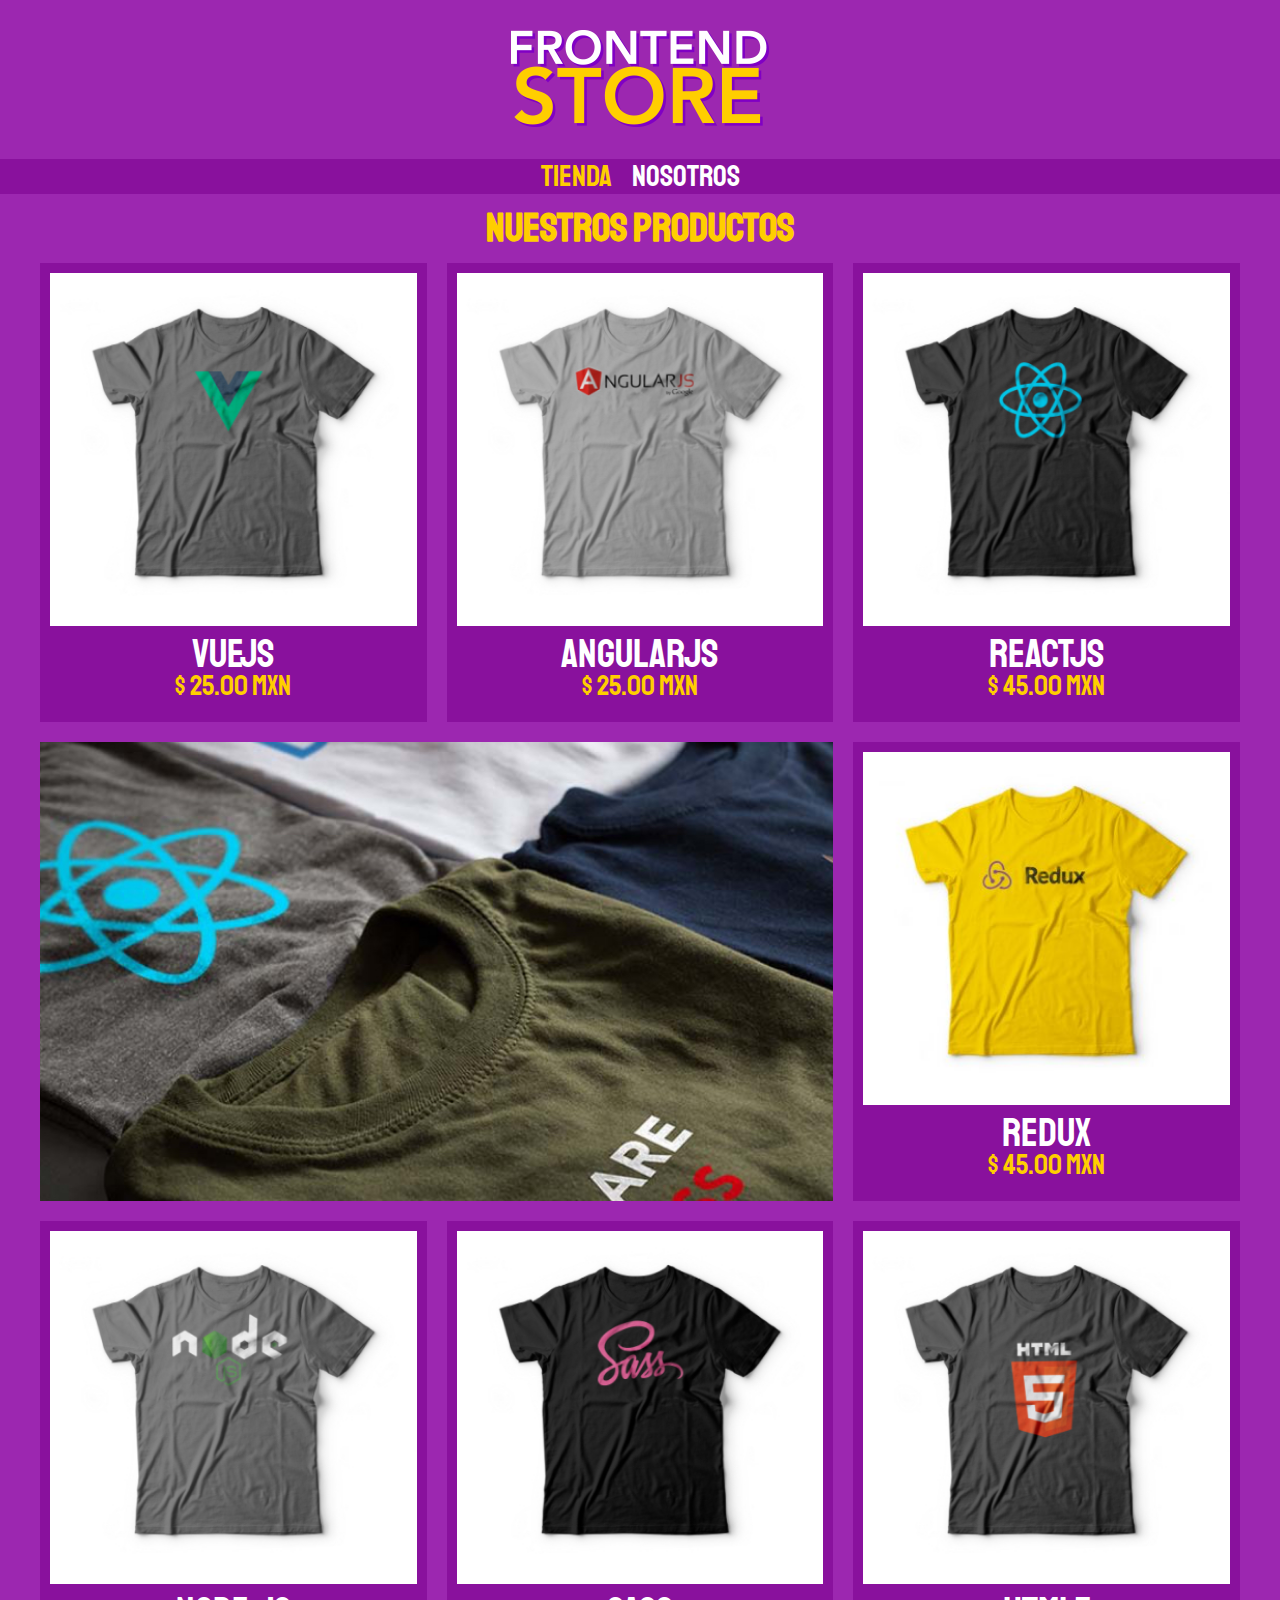
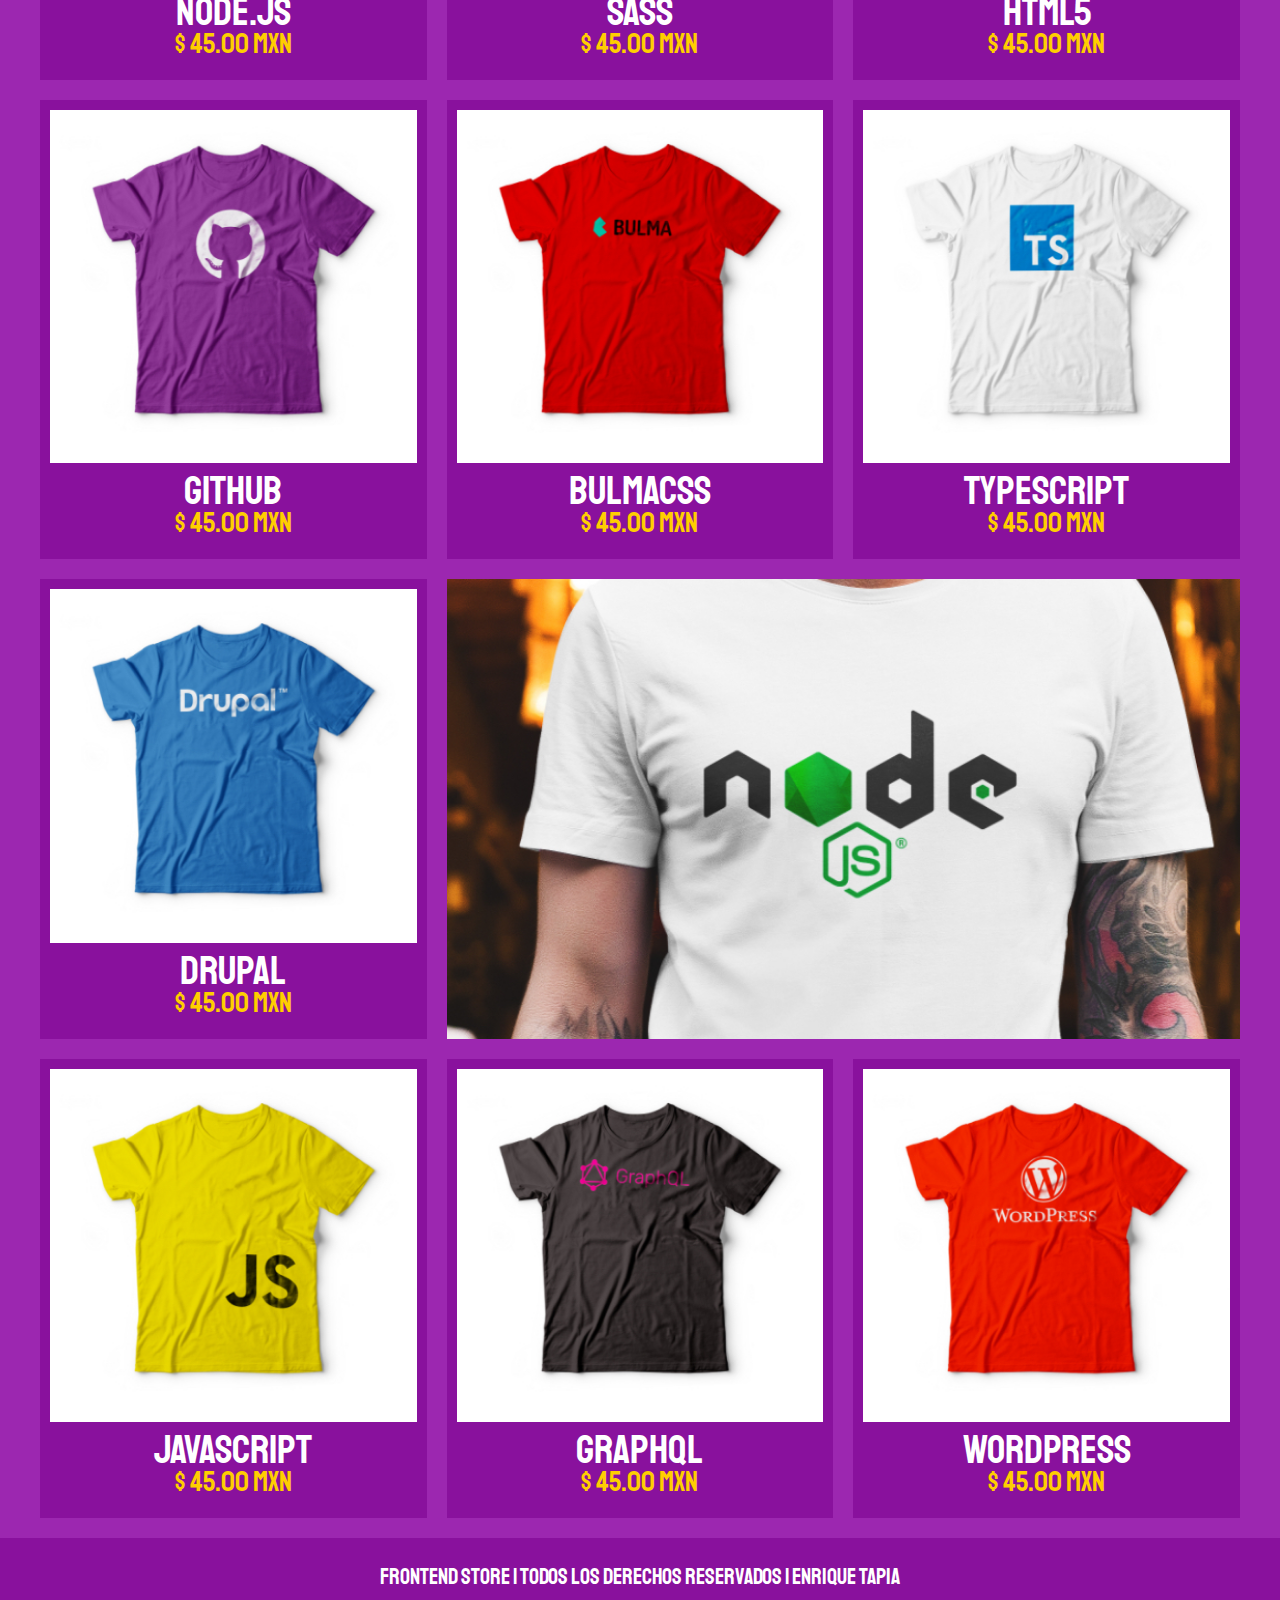
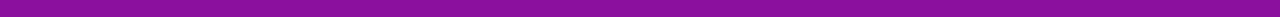
<file: index.html>
<!DOCTYPE html>
<html lang="en">
<head>
    <meta charset="UTF-8">
    <meta name="viewport" content="width=device-width, initial-scale=1.0">
    <link rel="preconnect" href="https://fonts.googleapis.com">
    <link rel="preconnect" href="https://fonts.gstatic.com" crossorigin>
    <link href="https://fonts.googleapis.com/css2?family=Oswald:wght@400;500;700&family=Staatliches&display=swap" rel="stylesheet">
    <link rel="stylesheet" href="css/normalize.css">
    <link rel="stylesheet" href="css/estilos.css">
    <title>Frontend Store | Inicio</title>
</head>
<body>
    <header class="header">
        <a href="index.html">
            <img class="header__logo" src="img/logo.png" alt="logotipo de la empresa">
        </a>
    </header>

    <nav class="navegacion">
        <a class="navegacion__enlace navegacion__enlace--activo" href="index.html">Tienda</a>
        <a class="navegacion__enlace" href="nosotros.html">Nosotros</a>
    </nav>

    <main class="contenedor">
        <h1>Nuestros productos</h1>
        <div class="grid">
            <div class="producto">
                <a href="producto.html">
                    <img class="producto__imagen" src="img/1.jpg" alt="imagen de camiseta">
                    <div class="producto__información">
                        <p class="producto__nombre">VueJS</p>
                        <p class="producto__precio">$ 25.00 MXN</p>
                    </div>
                </a>
            </div> <!-- PRODUCTO -->

            <div class="producto">
                <a href="producto.html">
                    <img class="producto__imagen" src="img/2.jpg" alt="imagen de camiseta">
                    <div class="producto__información">
                        <p class="producto__nombre">AngularJS</p>
                        <p class="producto__precio">$ 25.00 MXN</p>
                    </div>
                </a>
            </div> <!-- PRODUCTO -->

            <div class="producto">
                <a href="producto.html">
                    <img class="producto__imagen" src="img/3.jpg" alt="imagen de camiseta">
                    <div class="producto__información">
                        <p class="producto__nombre">ReactJS</p>
                        <p class="producto__precio">$ 45.00 MXN</p>
                    </div>
                </a>
            </div> <!-- PRODUCTO -->

            <div class="producto">
                <a href="producto.html">
                    <img class="producto__imagen" src="img/4.jpg" alt="imagen de camiseta">
                    <div class="producto__información">
                        <p class="producto__nombre">Redux</p>
                        <p class="producto__precio">$ 45.00 MXN</p>
                    </div>
                </a>
            </div> <!-- PRODUCTO -->

            <div class="producto">
                <a href="producto.html">
                    <img class="producto__imagen" src="img/5.jpg" alt="imagen de camiseta">
                    <div class="producto__información">
                        <p class="producto__nombre">Node.js</p>
                        <p class="producto__precio">$ 45.00 MXN</p>
                    </div>
                </a>
            </div> <!-- PRODUCTO -->

            <div class="producto">
                <a href="producto.html">
                    <img class="producto__imagen" src="img/6.jpg" alt="imagen de camiseta">
                    <div class="producto__información">
                        <p class="producto__nombre">SASS</p>
                        <p class="producto__precio">$ 45.00 MXN</p>
                    </div>
                </a>
            </div> <!-- PRODUCTO -->

            <div class="producto">
                <a href="producto.html">
                    <img class="producto__imagen" src="img/7.jpg" alt="imagen de camiseta">
                    <div class="producto__información">
                        <p class="producto__nombre">HTML5</p>
                        <p class="producto__precio">$ 45.00 MXN</p>
                    </div>
                </a>
            </div> <!-- PRODUCTO -->

            <div class="producto">
                <a href="producto.html">
                    <img class="producto__imagen" src="img/8.jpg" alt="imagen de camiseta">
                    <div class="producto__información">
                        <p class="producto__nombre">GitHub</p>
                        <p class="producto__precio">$ 45.00 MXN</p>
                    </div>
                </a>
            </div> <!-- PRODUCTO -->

            <div class="producto">
                <a href="producto.html">
                    <img class="producto__imagen" src="img/9.jpg" alt="imagen de camiseta">
                    <div class="producto__información">
                        <p class="producto__nombre">BulmaCSS</p>
                        <p class="producto__precio">$ 45.00 MXN</p>
                    </div>
                </a>
            </div> <!-- PRODUCTO -->

            <div class="producto">
                <a href="producto.html">
                    <img class="producto__imagen" src="img/10.jpg" alt="imagen de camiseta">
                    <div class="producto__información">
                        <p class="producto__nombre">TypeScript</p>
                        <p class="producto__precio">$ 45.00 MXN</p>
                    </div>
                </a>
            </div> <!-- PRODUCTO -->

            <div class="producto">
                <a href="producto.html">
                    <img class="producto__imagen" src="img/11.jpg" alt="imagen de camiseta">
                    <div class="producto__información">
                        <p class="producto__nombre">Drupal</p>
                        <p class="producto__precio">$ 45.00 MXN</p>
                    </div>
                </a>
            </div> <!-- PRODUCTO -->

            <div class="producto">
                <a href="producto.html">
                    <img class="producto__imagen" src="img/12.jpg" alt="imagen de camiseta">
                    <div class="producto__información">
                        <p class="producto__nombre">JavaScript</p>
                        <p class="producto__precio">$ 45.00 MXN</p>
                    </div>
                </a>
            </div> <!-- PRODUCTO -->

            <div class="producto">
                <a href="producto.html">
                    <img class="producto__imagen" src="img/13.jpg" alt="imagen de camiseta">
                    <div class="producto__información">
                        <p class="producto__nombre">GraphQL</p>
                        <p class="producto__precio">$ 45.00 MXN</p>
                    </div>
                </a>
            </div> <!-- PRODUCTO -->

            <div class="producto">
                <a href="producto.html">
                    <img class="producto__imagen" src="img/14.jpg" alt="imagen de camiseta">
                    <div class="producto__información">
                        <p class="producto__nombre">WordPress</p>
                        <p class="producto__precio">$ 45.00 MXN</p>
                    </div>
                </a>
            </div> <!-- PRODUCTO -->

            <div class="grafico grafico--camisas"></div>
            <div class="grafico grafico--node"></div>
            
        </div>
    </main>

    <footer class="footer">
        <p class="footer__texto">Frontend Store | Todos los derechos reservados | Enrique Tapia</p>
    </footer>
</body>
</html>
</file>
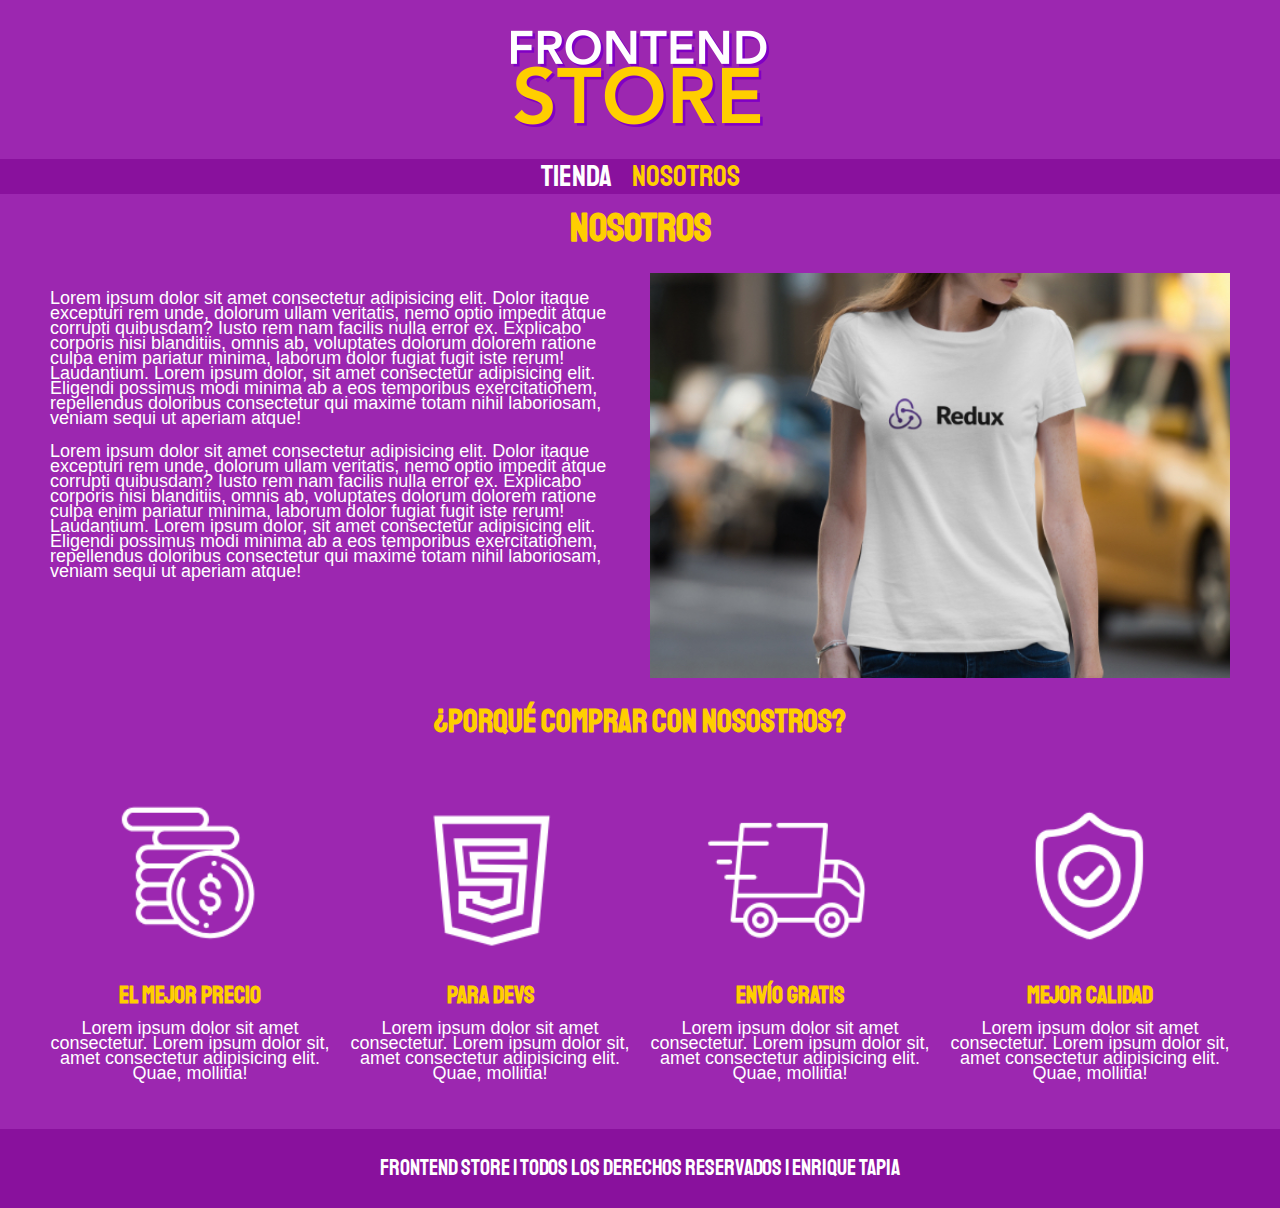
<file: nosotros.html>
<!DOCTYPE html>
<html lang="en">
<head>
    <meta charset="UTF-8">
    <meta name="viewport" content="width=device-width, initial-scale=1.0">
    <link rel="preconnect" href="https://fonts.googleapis.com">
    <link rel="preconnect" href="https://fonts.gstatic.com" crossorigin>
    <link href="https://fonts.googleapis.com/css2?family=Oswald:wght@400;500;700&family=Staatliches&display=swap" rel="stylesheet">
    <link rel="stylesheet" href="css/normalize.css">
    <link rel="stylesheet" href="css/estilos.css">
    <title>Frontend Store | Nosotros</title>
</head>
<body>
    <header class="header">
        <a href="index.html">
            <img class="header__logo" src="img/logo.png" alt="logotipo de la empresa">
        </a>
    </header>

    <nav class="navegacion">
        <a class="navegacion__enlace" href="index.html">Tienda</a>
        <a class="navegacion__enlace navegacion__enlace--activo" href="nosotros.html">Nosotros</a>
    </nav>

    <main class="contenedor">
        <h1>Nosotros</h1>
        <div class="nosotros">
            <div class="nosotros__contenido">
                <p>Lorem ipsum dolor sit amet consectetur adipisicing elit. Dolor itaque excepturi rem unde, 
                    dolorum ullam veritatis, nemo optio impedit atque corrupti quibusdam? Iusto rem nam facilis 
                    nulla error ex. Explicabo corporis nisi blanditiis, omnis ab, voluptates dolorum dolorem 
                    ratione culpa enim pariatur minima, laborum dolor fugiat fugit iste rerum! Laudantium. 
                    Lorem ipsum dolor, sit amet consectetur adipisicing elit. Eligendi possimus modi minima ab 
                    a eos temporibus exercitationem, repellendus doloribus consectetur qui maxime totam nihil 
                    laboriosam, veniam sequi ut aperiam atque!
                </p>
                <p>Lorem ipsum dolor sit amet consectetur adipisicing elit. Dolor itaque excepturi rem unde, 
                    dolorum ullam veritatis, nemo optio impedit atque corrupti quibusdam? Iusto rem nam facilis 
                    nulla error ex. Explicabo corporis nisi blanditiis, omnis ab, voluptates dolorum dolorem 
                    ratione culpa enim pariatur minima, laborum dolor fugiat fugit iste rerum! Laudantium. 
                    Lorem ipsum dolor, sit amet consectetur adipisicing elit. Eligendi possimus modi minima ab 
                    a eos temporibus exercitationem, repellendus doloribus consectetur qui maxime totam nihil 
                    laboriosam, veniam sequi ut aperiam atque!
                </p>
            </div>
            
            <img class="nosotros__imagen" src="img/nosotros.jpg" alt="foto de nosotros">
        </div>
    </main>

    <section class="contenedor comprar">
        <h2 class="comprar__titulo">¿Porqué comprar con nosostros?</h2>
        <div class="bloques">
            <div class="bloque">
                <img class="bloque__imagen" src="img/icono_1.png" alt="porque comprar">
                <h3 class="bloque__titulo">El mejor precio</h3>
                <p>Lorem ipsum dolor sit amet consectetur. Lorem ipsum dolor sit, amet consectetur adipisicing elit. Quae, mollitia!</p>
            </div> <!-- bloque -->

            <div class="bloque">
                <img class="bloque__imagen" src="img/icono_2.png" alt="porque comprar">
                <h3 class="bloque__titulo">Para devs</h3>
                <p>Lorem ipsum dolor sit amet consectetur. Lorem ipsum dolor sit, amet consectetur adipisicing elit. Quae, mollitia!</p>
            </div> <!-- bloque -->

            <div class="bloque">
                <img class="bloque__imagen" src="img/icono_3.png" alt="porque comprar">
                <h3 class="bloque__titulo">Envío gratis</h3>
                <p>Lorem ipsum dolor sit amet consectetur. Lorem ipsum dolor sit, amet consectetur adipisicing elit. Quae, mollitia!</p>
            </div> <!-- bloque -->

            <div class="bloque">
                <img class="bloque__imagen" src="img/icono_4.png" alt="porque comprar">
                <h3 class="bloque__titulo">Mejor calidad</h3>
                <p>Lorem ipsum dolor sit amet consectetur. Lorem ipsum dolor sit, amet consectetur adipisicing elit. Quae, mollitia!</p>
            </div> <!-- bloque -->
        </div> <!-- bloques -->
    </section>

    <footer class="footer">
        <p class="footer__texto">Frontend Store | Todos los derechos reservados | Enrique Tapia</p>
    </footer>
</body>
</html>
</file>
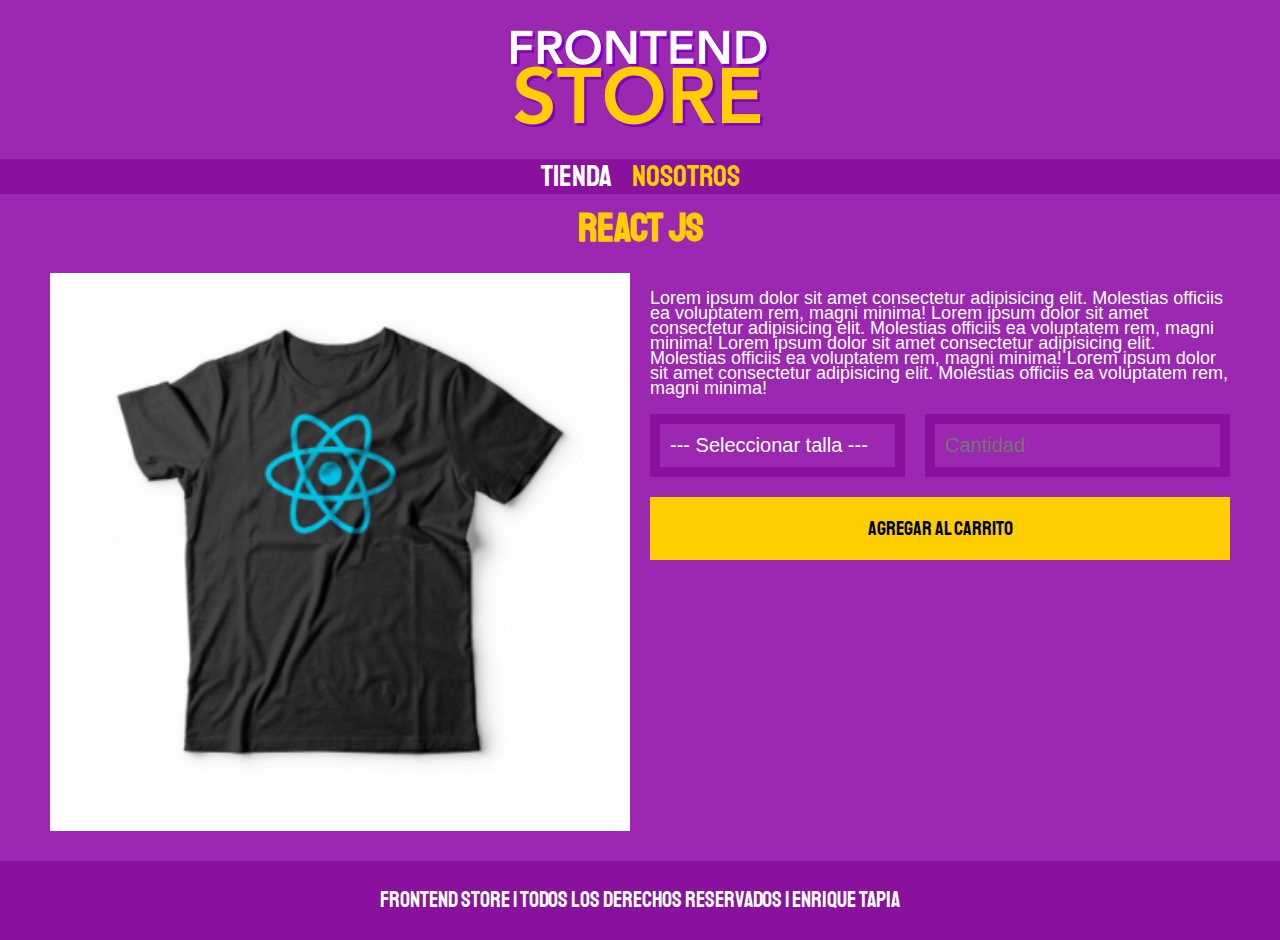
<file: producto.html>
<!DOCTYPE html>
<html lang="en">
<head>
    <meta charset="UTF-8">
    <meta name="viewport" content="width=device-width, initial-scale=1.0">
    <link rel="preconnect" href="https://fonts.googleapis.com">
    <link rel="preconnect" href="https://fonts.gstatic.com" crossorigin>
    <link href="https://fonts.googleapis.com/css2?family=Oswald:wght@400;500;700&family=Staatliches&display=swap" rel="stylesheet">
    <link rel="stylesheet" href="css/normalize.css">
    <link rel="stylesheet" href="css/estilos.css">
    <title>Frontend Store | Producto</title>
</head>
<body>
    <header class="header">
        <a href="index.html">
            <img class="header__logo" src="img/logo.png" alt="logotipo de la empresa">
        </a>
    </header>

    <nav class="navegacion">
        <a class="navegacion__enlace" href="index.html">Tienda</a>
        <a class="navegacion__enlace navegacion__enlace--activo" href="nosotros.html">Nosotros</a>
    </nav>

    <main class="contenedor">
        <h1>React JS</h1>
        <div class="camisa">
            <img src="img/3.jpg" alt="imagen de camisa" class="camisa__imagen">

            <div class="camisa__contenido">
                <p>Lorem ipsum dolor sit amet consectetur adipisicing elit. 
                    Molestias officiis ea voluptatem rem, magni minima!
                    Lorem ipsum dolor sit amet consectetur adipisicing elit. 
                    Molestias officiis ea voluptatem rem, magni minima!
                    Lorem ipsum dolor sit amet consectetur adipisicing elit. 
                    Molestias officiis ea voluptatem rem, magni minima!
                    Lorem ipsum dolor sit amet consectetur adipisicing elit. 
                    Molestias officiis ea voluptatem rem, magni minima!
                </p>
                <form class="formulario">
                    <select class="formulario__campo">
                        <option disabled selected>--- Seleccionar talla ---</option>
                        <option>Chica</option>
                        <option>Mediana</option>
                        <option>Grande</option>
                    </select>
                    <input class="formulario__campo" type="number" placeholder="Cantidad" min="1">
                    <input class="formulario__submit" type="submit" value="Agregar al carrito">
                </form>
            </div>
        </div>

    </main>

    <footer class="footer">
        <p class="footer__texto">Frontend Store | Todos los derechos reservados | Enrique Tapia</p>
    </footer>
</body>
</html>
</file>
<file: css/estilos.css>
:root{
    --primario: #9c27b0;
    --primarioOscuro: #89119d;
    --secundario: #ffce00;
    --secundarioOscuro: rgb(233,287,2);
    --blanco: #fff;
    --negro: #000;

    --fuentePrincipal: 'Staatliches', sans-serif;
}
html {
    box-sizing: border-box;
    font-size: 62.5%;
}
*, *:before, *:after {
    box-sizing: inherit;
}

/** GLOBALES **/
body{
    background-color: var(--primario);
    font-size: 1.6rem;
    line-height: 1.5rem;
}
p{
    font-size: 1.8rem;
    font-family: Arial, Helvetica, sans-serif;
    color: var(--blanco);
}
a{
    text-decoration: none;
}
img{
    width: 100%;
}
.contenedor{
    max-width: 120rem;
    margin: 0 auto;
}
h1,h2,h3{
    text-align: center;
    color: var(--secundario);
    font-family: var(--fuentePrincipal);
}
h1{
    font-size: 4rem;
}
h2{
    font-size: 3.2rem;
}
h3{
    font-size: 2.4rem;
}

/** HEADER **/
.header{
    display: flex;
    justify-content: center;
}
.header__logo{
    margin: 3rem 0;
}

/** NAVEGACIÓN **/
.navegacion{
    background-color: var(--primarioOscuro);
    padding: 1rem 0;
    display: flex;
    justify-content: center;
    gap: 2rem;
}
.navegacion__enlace{
    font-family: var(--fuentePrincipal);
    color: var(--blanco);
    font-size: 3rem;
}
.navegacion__enlace--activo,
.navegacion__enlace:hover{
    color: var(--secundario);
}

/** FOOTER **/
.footer{
    background-color: var(--primarioOscuro);
    padding: 1rem 0;
    margin-top: 2rem;
}
.footer__texto{
    font-family: var(--fuentePrincipal);
    text-align: center;
    font-size: 2.2rem;
}

/** GRID **/
.grid{
    display: grid;
    grid-template-columns: repeat(2, 1fr);
    /**column-gap: 2rem;
    row-gap: 2rem;**/
    gap: 2rem;
}
@media (min-width: 768px){
    .grid{
        grid-template-columns: repeat(3, 1fr);
    }
}

/** PRODUCTO **/
.producto{
    background-color: var(--primarioOscuro);
    padding: 1rem;
}
.producto__nombre{
    font-size: 4rem;
}
.producto__precio{
    font-size: 2.8rem;
    color: var(--secundario);
}
.producto__nombre,
.producto__precio{
    font-family: var(--fuentePrincipal);
    margin: 2rem 0;
    text-align: center;
    line-height: 1.2rem;
}

/** GRAFICOS **/
.grafico{
    min-height: 30rem;
    background-repeat: no-repeat;
    background-size: cover;
    grid-column: 1/3;
}
.grafico--camisas{
    grid-row: 2 / 3;
    background-image: url(../img/grafico1.jpg);
}
.grafico--node{
    background-image: url(../img/grafico2.jpg);
    grid-row: 8/9;
}
@media (min-width: 768px){
    .grafico--node{
        grid-row: 5/6;
        grid-column: 2/4;
    }
}

/** NOSOTROS **/
.nosotros{
    display: grid;
    grid-template-rows: repeat(2, auto);
    padding: 1rem;
}
@media (min-width: 768px){
    .nosotros{
        grid-template-columns: repeat(2, 1fr);
        column-gap: 2rem;
    }
}
.nosotros__imagen{
    grid-row: 1/2;
}
@media (min-width: 768px){
    .nosotros__imagen{
        grid-column: 2/3;
    }
}

/** BLOQUES **/
.bloques{
    display: grid;
    grid-template-columns: repeat(2,1fr);
    gap: 2rem;
    padding: 1rem;
}
@media (min-width: 768px){
    .bloques{
        grid-template-columns: repeat(4, 1fr);
    }
}
.bloque{
    text-align: center;
}
.bloque__titulo{
    margin: 0;
}

/** PAGINA DEL PRODUCTO **/
.camisa{
    padding: 1rem;
}
@media (min-width: 768px){
    .camisa{
        padding: 1rem;
        display: grid;
        grid-template-columns: repeat(2, 1fr);
        column-gap: 2rem;
    }
}
.formulario{
    display: grid;
    grid-template-columns: repeat(2, 1fr);
    gap: 2rem;
}
.formulario__campo{
    border: 1rem solid var(--primarioOscuro);
    background-color: var(--primario);
    color: var(--blanco);
    font-size: 2rem;
    font-family: Arial, Helvetica, sans-serif;
    padding: 1rem;
    appearance: none;
}
.formulario__submit{
    background-color: var(--secundario);
    border: none;
    font-size: 2rem;
    font-family: var(--fuentePrincipal);
    padding: 2rem;
    transition: background-color .3s ease;
    grid-column: 1/3;
}
.formulario__submit:hover{
    cursor: pointer;
    background-color: var(--secundarioOscuro);
}
</file>
